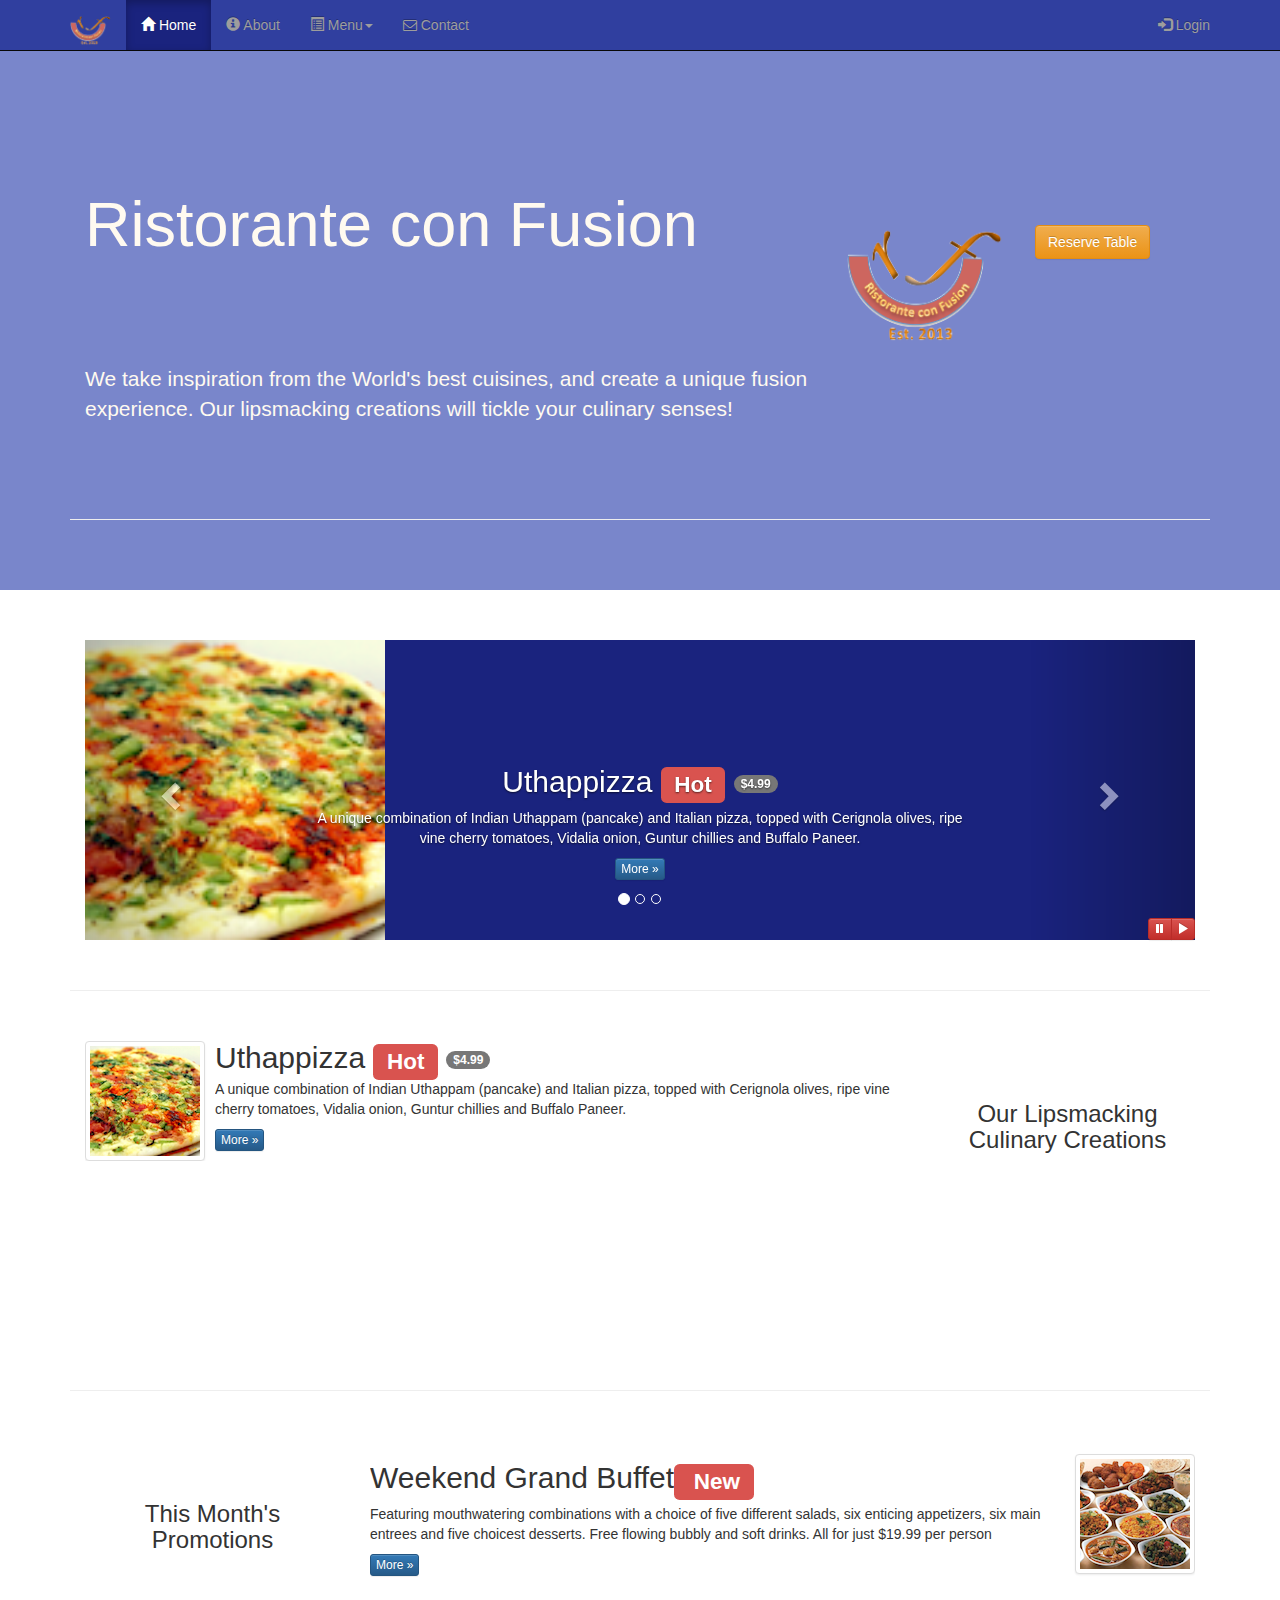
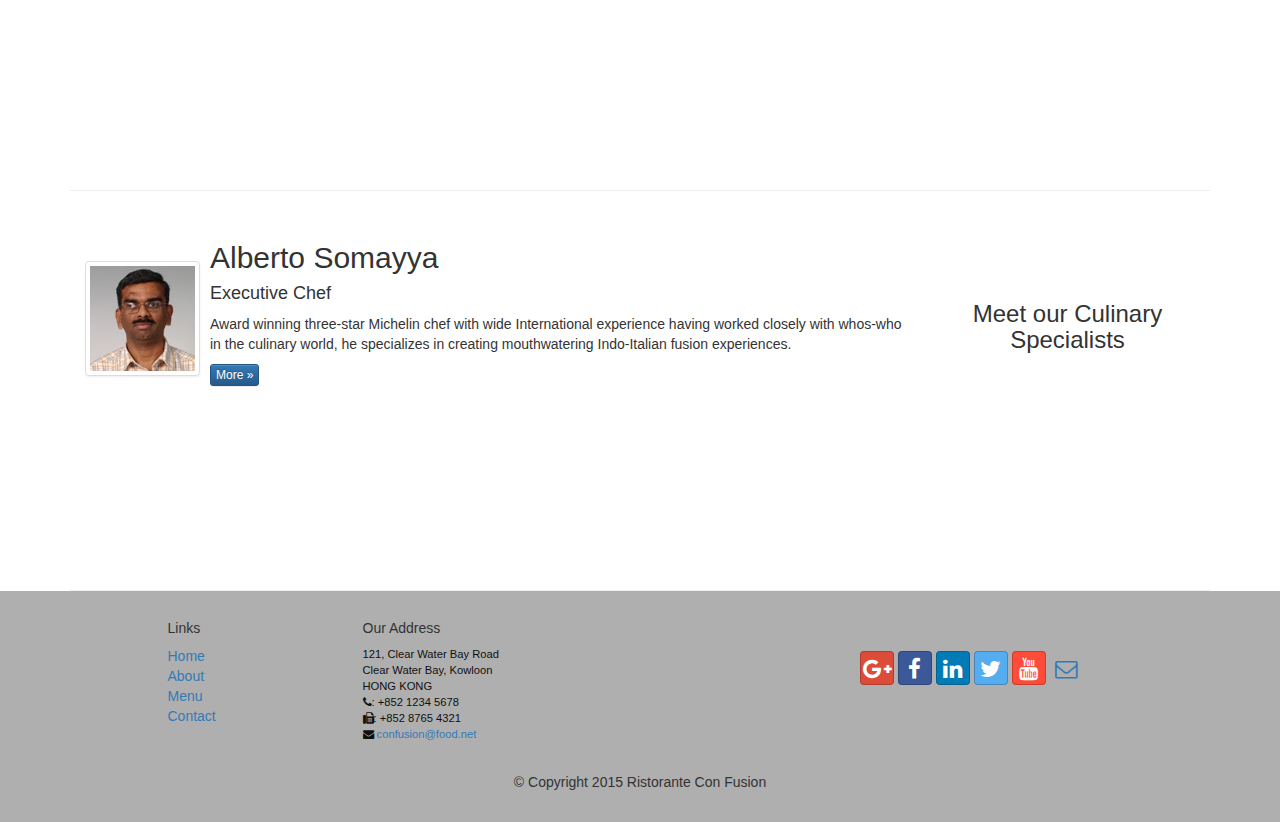
<file: index.html>
<!DOCTYPE html>
<html lang="en">

<head>
<meta charset="utf-8">
    <meta http-equiv="X-UA-Compatible" content="IE=edge">
    <meta name="viewport" content="width=device-width, initial-scale=1">
    <!-- The above 3 meta tags *must* come first in the head; any other head 
         content must come *after* these tags -->

    <title>Ristorante Con Fusion</title>
     <!-- Bootstrap -->
     <link href="css/bootstrap.min.css" rel="stylesheet">
    <link href="css/bootstrap-theme.min.css" rel="stylesheet">
    <link href="css/font-awesome.min.css" rel="stylesheet">
    <link href="css/bootstrap-social.css" rel="stylesheet">
    <link href="css/mystyles.css" rel="stylesheet">

    <!-- HTML5 shim and Respond.js for IE8 support of HTML5 elements and media queries -->
    <!-- WARNING: Respond.js doesn't work if you view the page via file:// -->
    <!--[if lt IE 9]>
      <script src="https://oss.maxcdn.com/html5shiv/3.7.2/html5shiv.min.js"></script>
      <script src="https://oss.maxcdn.com/respond/1.4.2/respond.min.js"></script>
    <![endif]-->
</head>

<body>
    <nav class="navbar navbar-inverse navbar-fixed-top" role="navigation">
        <div class="container">
        <div class="navbar-header">
            <button type="button" class="navbar-toggle collapsed" data-toggle="collapse" data-target="#navbar" aria-expanded="false" aria-controls="navbar">
                <span class="sr-only">Toggle navigation</span>
                <span class="icon-bar"></span>
                <span class="icon-bar"></span>
                <span class="icon-bar"></span>
            </button><a class="navbar-brand" href="#"><img src="img/logo.png" height=30 width=41></a>
        </div>
        <div id="navbar" class="navbar-collapse collapse">
            <ul class="nav navbar-nav">
                <li class="active"><a href="#">
                    <span class="glyphicon glyphicon-home" aria-hidden="true"></span> Home</a></li>
                <li><a href="aboutus.html">
                    <span class="glyphicon glyphicon-info-sign" aria-hidden="true"></span>
                About</a></li>
                <li class="dropdown">
                    <a href="#" class="dropdown-toggle" data-toggle="dropdown" role="button" aria-haspopup="true" aria-expanded="false"> <span class="glyphicon glyphicon-list-alt"> </span> Menu<span class="caret"></span></a>
                    <ul class="dropdown-menu">
                        <li><a href="#">Appetizers</a></li> 
                        <li><a href="#">Main Courses</a></li>
                        <li><a href="#">Desserts</a></li>
                        <li><a href="#">Drinks</a></li>
                        <li role="separator" class="divider"></li>
                        <li class="dropdown-header">Specials</li>
                        <li><a href="#">Lunch Buffet</a></li>
                        <li><a href="#">Weekend Brunch</a></li>
                    </ul>
                </li>
                <li><a href="contactus.html"><i class="fa fa-envelope-o"> </i> Contact</a></li>
            </ul>
           <ul class="nav navbar-nav navbar-right">
                    <li><a id="loginBtn">
                    <span class="glyphicon glyphicon-log-in"></span> Login</a>
                    </li>
                </ul>
        </div>

        </div>
        
    </nav>
    <div id="loginModal" class="modal fade" role="dialog">
      <div class="modal-dialog">
        <!-- Modal content-->
        <div class="modal-content">
          <div class="modal-header">
            <button type="button" class="close" data-dismiss="modal">&times;
            </button>
            <h4 class="modal-title">Login</h4>
          </div>
          <div class="modal-body">
            <form class="form-inline">
                     <div class="form-group">
                        <label class="sr-only" for="Email" >Email</label>
                        <input type="email" class="form-control input-short" id="Email" placeholder="Email">
                     </div>
                     <div class="form-group ">
                        <label class="sr-only"  for="Password">Password</label>
                        <input type="password" class="form-control input-short" id="Password"  placeholder="Password">
                     </div >
                     
                        <div class="checkbox">
                            <label><input type ="checkbox"> Remember me</label>
                        </div>
                         <button type="submit" class="btn btn-info btn-sm">Sign in</button>
                       <button type="button" class="btn  btn-default btn-sm"
                               data-dismiss="modal">Cancel</button>
              </form>
          </div>
          
        </div>
      </div>
    </div>
                <div id="reserveModal" class="modal fade" role="dialog" >
             <div class="modal-dialog">
               <div class="modal-content">
                 <div class="modal-header">
                    <button type="button" class="close" data-dismiss="modal">&times;
                    </button>
                   <h4 class="modal-title">Reserve table</h4>
                  </div>
                <div class="modal-body">
                 <form class="form-horizontal" id="reserve" role="form">
                     <div class="row form-group">
                          
                            <label for="numberGuests" class="col-xs-12 col-sm-2 control-label" for="numberOfGuests"> Number of Guests </label>
                            <div class="col-xs-12 col-sm-10 ">
                            <label class="radio-inline">
                             <input type="radio" name="guests" id="guests1" value="option1" checked="">1</label>
                            <label class="radio-inline">
                             <input type="radio" name="guests" id="guests1" value="option2">2</label>
                            <label class="radio-inline">
                             <input type="radio" name="guests" id="guests1" value="option3">3</label>
                             <label class="radio-inline"> 
                             <input type="radio" name="guests" id="guests1" value="option4">4</label>
                            <label class="radio-inline">
                              <input type="radio" name="guests" id="guests1" value="option5">5</label>
                            <label class="radio-inline">
                             <input type="radio" name="guests" id="guests1" value="option6">6</label>
                            </div>
                         
                     </div>
                     <div class="form-group">
                      
                       <label for="section" class="col-xs-12 col-sm-2 control-label">Section</label>
                       <div>
                       <div class="col-xs-12 col-sm-10  btn-group " data-toggle="buttons">
                         <label class="btn btn-success active">
                            <input type="radio" name="section" id="nonsmoking" value="nonsmoking" checked="">Non-smoking
                         </label>
                         <label class="btn btn-danger">
                           <input type="radio" name="section" id="smoking" value="smoking">Smoking
                         </label>
                       </div>
                       </div>
                     </div>   
                    
                    <div class="form-group form-inline">
                     
                      <label for="dateAndTime" class="col-xs-12 col-sm-2 control-label">Date and Time</label>
                      <div id="dateAndTime" class="has-feedback">
                        <div class='input-group col-xs-12 col-sm-4 '>
                            <input type='date' class="form-control" placeholder="Date"/>
                          
                                <span class="glyphicon glyphicon-calendar form-control-feedback" aria-hidden="true"></span>
                            
                        </div>
                        <div class='input-group col-xs-12 col-sm-4'>
                            <input type='time' class="form-control" placeholder="Time"/>
                                
                                <span class="glyphicon glyphicon-time form-control-feedback" aria-hidden="true"></span>
                            
                        </div>

                      
                      </div>
                  </div>
                  <div class="form-group">
                       <br>
                       <button type="button" class="btn btn-primary col-xs-offset-2">Reserve</button>
                       <button type="button" class="btn  btn-default btn-sm"
                               data-dismiss="modal">Cancel</button>
                   </div>    
                  <div class="form-inline">
                      <br>
                      <div class="alert alert-warning alert-dismissible" role="alert">
                          <button type="submit" class="close" data-dismiss="alert" aria-label="Close"><span aria-hidden="true">&times;</span></button>
                           <strong>Warning!</strong> Please <strong><a href="tel:+85212345678"> call</a> </strong> us to reserve for more than six guests.
                      </div>
                  </div>
                  </form>
                </div>
              </div>
            </div>
          </div>
    <header  class="jumbotron row-header">

        <!-- Main component for a primary marketing message or call to action -->

        <div class="container">

            <div class="row row-content">
                <div class="col-xs-12 col-sm-8">
                    <h1>Ristorante con Fusion</h1>
                    <p style="padding:40px;"></p>
                    <p>We take inspiration from the World's best cuisines, and create a unique fusion experience. Our lipsmacking creations will tickle your culinary senses!</p>
                </div>
                 <div class="col-xs-12 col-sm-2">
                    <p style="padding:20px;"></p>
                    <img src="img/logo.png" class="img-responsive">
                </div>
                <div class="col-xs-12 col-sm-2">
                <p style="padding:20px;"></p>
                <a id="reserveBtn" type="button" class="btn btn-warning" >Reserve Table</a> 
                </div>


    </div>

    </header>

    <div class="container">
                  <div class="row row-content">
           <div class="col-xs-12">
              <div id="mycarousel" class="carousel slide" data-ride="carousel">
                  <!-- Indicators -->
                <ol class="carousel-indicators">
                    <li data-target="#mycarousel" data-slide-to="0" class="active"></li>
                    <li data-target="#mycarousel" data-slide-to="1"></li>
                    <li data-target="#mycarousel" data-slide-to="2"></li>
                </ol>
                  <!-- Wrapper for slides -->
                <div class="carousel-inner" role="listbox">
                    <div class="item active">
                        <img class="img-responsive"
                         src="img/uthappizza.png" alt="Uthappizza">
                        <div class="carousel-caption">
                        <h2>Uthappizza  <span class="label label-danger">Hot</span> <span class="badge">$4.99</span></h2>
                        <p>A unique combination of Indian Uthappam (pancake) and
                          Italian pizza, topped with Cerignola olives, ripe vine
                          cherry tomatoes, Vidalia onion, Guntur chillies and
                          Buffalo Paneer.</p>
                        <p><a class="btn btn-primary btn-xs" href="#">More &raquo;</a></p>
                        </div>
                    </div>
                    <div class="item">
                        <img class="img-responsive"
                         src="img/buffet.png" alt="Uthappizza">
                        <div class="carousel-caption">
                              <h2>Weekend Grand Buffet <span class="label label-danger label-xs">New</span></h2>
                              <p>Featuring mouthwatering combinations with a choice of five different salads, six enticing appetizers, six main entrees and five choicest desserts. Free flowing bubbly and soft drinks. All for just $19.99 per person </p>
                             <p><a class="btn btn-primary btn-xs" href="#">More &raquo;</a></p>
                          </div>
                      </div>
                    <div class="item">
                        <img class="img-responsive"
                         src="img/alberto.png" alt="Alberto Somayya">
                        <div class="carousel-caption">
                        <h2>Alberto Somayya</h2>
                        <h3>Executive Chef</h3>
                         <p>Award winning three-star Michelin chef with wide
                         International experience having worked closely with
                         whos-who in the culinary world, he specializes in
                          creating mouthwatering Indo-Italian fusion experiences.
                         </p>
                        <p><a class="btn btn-primary btn-xs" href="#">More &raquo;</a></p>
                        </div>
                    </div>
                </div>
                                <!-- Controls -->
                <a class="left carousel-control" href="#mycarousel" role="button" data-slide="prev">
                    <span class="glyphicon glyphicon-chevron-left" aria-hidden="true"></span>
                    <span class="sr-only">Previous</span>
                </a>
                <a class="right carousel-control" href="#mycarousel" role="button" data-slide="next">
                    <span class="glyphicon glyphicon-chevron-right" aria-hidden="true"></span>
                    <span class="sr-only">Next</span>
                </a>
                <div class="btn-group" id="carouselButtons">
                    <button class="btn btn-danger btn-xs" id="carousel-pause">
                      <span class="glyphicon glyphicon-pause" aria-hidden="true"></span>
                    </button>
                    <button class="btn btn-danger btn-xs" id="carousel-play">
                      <span class="glyphicon glyphicon-play" aria-hidden="true"></span>
                    </button>
                </div>
            </div>
            </div>
          </div>
        <div class="row row-content">
            <div class="col-xs-12 col-sm-3 col-sm-push-9">
                <p style="padding:20px;"></p>
                <h3 align=center>Our Lipsmacking Culinary Creations</h3>
            </div>
            <div class="col-xs-12 col-sm-9 col-sm-pull-3">
                <div class="media">
                    <div class="media-left media-middle">
                        <a href="#">
                        <img class="media-object img-thumbnail"
                         src="img/uthappizza.png" alt="Uthappizza">
                        </a>
                    </div>
                    <div class="media-body">
                        <h2 class="media-heading">Uthappizza  <span class="label label-danger">Hot</span> <span class="badge">$4.99</span></h2>
                        <p>A unique combination of Indian Uthappam (pancake) and
                          Italian pizza, topped with Cerignola olives, ripe vine
                          cherry tomatoes, Vidalia onion, Guntur chillies and
                          Buffalo Paneer.</p>
                        <p><a class="btn btn-primary btn-xs" href="#">More &raquo;</a></p>
                    </div>
                </div>
            </div>
        </div>


        <div class="row row-content">
            <div class="col-xs-12 col-sm-3"> 
                <p style="padding:20px;"></p>
                <h3 align=center>This Month's Promotions</h3>
            </div>
            <div class="col-xs-12 col-sm-9">
               <div class="media">
                <div class="media-body">
                  <h2>Weekend Grand Buffet<span class="label label-danger label-xs"> New</span></h2>
                  <p>Featuring mouthwatering combinations with a choice of five different salads, six enticing appetizers, six main entrees and five choicest desserts. Free flowing bubbly and soft drinks. All for just $19.99 per person </p>
                  <p><a class="btn btn-primary btn-xs" href="#">More &raquo;</a></p>
                </div>
             
               
                  <div class="media-right media-middle"> 
                    <a href="#">
                      <img class ="media-object img-thumbnail" src="img/buffet.png" alt="Weekend Buffet">
                    </a>
                 
                </div>
              </div>
            </div>
        </div>

        <div class="row row-content">
            <div class="col-xs-12 col-sm-3 col-sm-push-9">
                <p style="padding:20px;"></p>
                <h3 align=center>Meet our Culinary Specialists</h3>
            </div>
            <div class="col-xs-12 col-sm-9 col-sm-pull-3">
                <div class="media">
                    <div class="media-left media-middle">
                        <a href="#">
                        <img class="media-object img-thumbnail"
                         src="img/alberto.png" alt="Alberto Somayya">
                        </a>
                    </div>
                    <div class="media-body">
                        <h2 class="media-heading">Alberto Somayya</h2>
                        <h4>Executive Chef</h4>
                        <p>Award winning three-star Michelin chef with wide
                         International experience having worked closely with
                         whos-who in the culinary world, he specializes in
                          creating mouthwatering Indo-Italian fusion experiences.
                         </p>
                        <p><a class="btn btn-primary btn-xs" href="#">More &raquo;</a></p>
                    </div>
                </div>
            
            </div>
        </div>
        
    </div>

    <footer class="row-footer">
        <div class="container">
            <div class="row">             
                <div class="col-xs-5 col-xs-offset-1 col-sm-2 col-sm-offset-1">
                    <h5>Links</h5>
                    <ul class="list-unstyled">
                        <li><a href="index.html">Home</a></li>
                        <li><a href="aboutus.html">About</a></li>
                        <li><a href="#">Menu</a></li>
                        <li class="active"><a href="#">Contact</a></li>
                    </ul>
                </div>
                <div class="col-xs-5 col-sm-5">
                    <h5>Our Address</h5>
                    <address>
		              121, Clear Water Bay Road<br>
		              Clear Water Bay, Kowloon<br>
		              HONG KONG<br>
		              <i class="fa fa-phone"></i>: +852 1234 5678<br>
		              <i class="fa fa-fax"></i>: +852 8765 4321<br>
		              <i class="fa fa-envelope"></i> <a href="mailto:confusion@food.net">confusion@food.net</a>
		           </address>
                </div>
                <div class="col-xs-12 col-sm-4">
                    <div class="nav navbar-nav" style="padding: 40px 10px;">
                        <a class="btn btn-social-icon btn-google-plus" href="http://google.com/+"><i class="fa fa-google-plus"></i></a>
                        <a class="btn btn-social-icon btn-facebook" href="http://www.facebook.com/profile.php?id="><i class="fa fa-facebook"></i></a>
                        <a class="btn btn-social-icon btn-linkedin" href="http://www.linkedin.com/in/"><i class="fa fa-linkedin"></i></a>
                        <a class="btn btn-social-icon btn-twitter" href="http://twitter.com/"><i class="fa fa-twitter"></i></a>
                        <a class="btn btn-social-icon btn-youtube" href="http://youtube.com/"><i class="fa fa-youtube"></i></a>
                        <a class="btn btn-social-icon" href="mailto:"><i class="fa fa-envelope-o"></i></a>
                    </div>
                </div>
                <div class="col-xs-12 col-sm-12">
                    <p style="padding:10px;"></p>
                    <p align=center>© Copyright 2015 Ristorante Con Fusion</p>
                </div>
            </div>
        </div>
    </footer>

 <!-- jQuery (necessary for Bootstrap's JavaScript plugins) -->
 <script   src="http://code.jquery.com/jquery-3.1.1.min.js"   integrity="sha256-hVVnYaiADRTO2PzUGmuLJr8BLUSjGIZsDYGmIJLv2b8="   crossorigin="anonymous"></script>
    <script src="https://ajax.googleapis.com/ajax/libs/jquery/1.11.3/jquery.min.js"></script>
    <!-- Include all compiled plugins (below), or include individual files as needed -->
    <script src="js/bootstrap.min.js"></script>
    <script>
        $(document).ready(function(){
            $("#mycarousel").carousel( { interval: 2000 } );
                          $("#carousel-pause").click(function(){
                $("#mycarousel").carousel('pause');
            });
                        $("#carousel-play").click(function(){
                $("#mycarousel").carousel('cycle');
            });
            $("#reserveBtn").click(function(){
                          $("#reserveModal").modal('show');
            });
            $("#loginBtn").click(function(){
              $("#loginModal").modal('show');
            });
        });
      </script>  
    
</body>

</html>
</file>
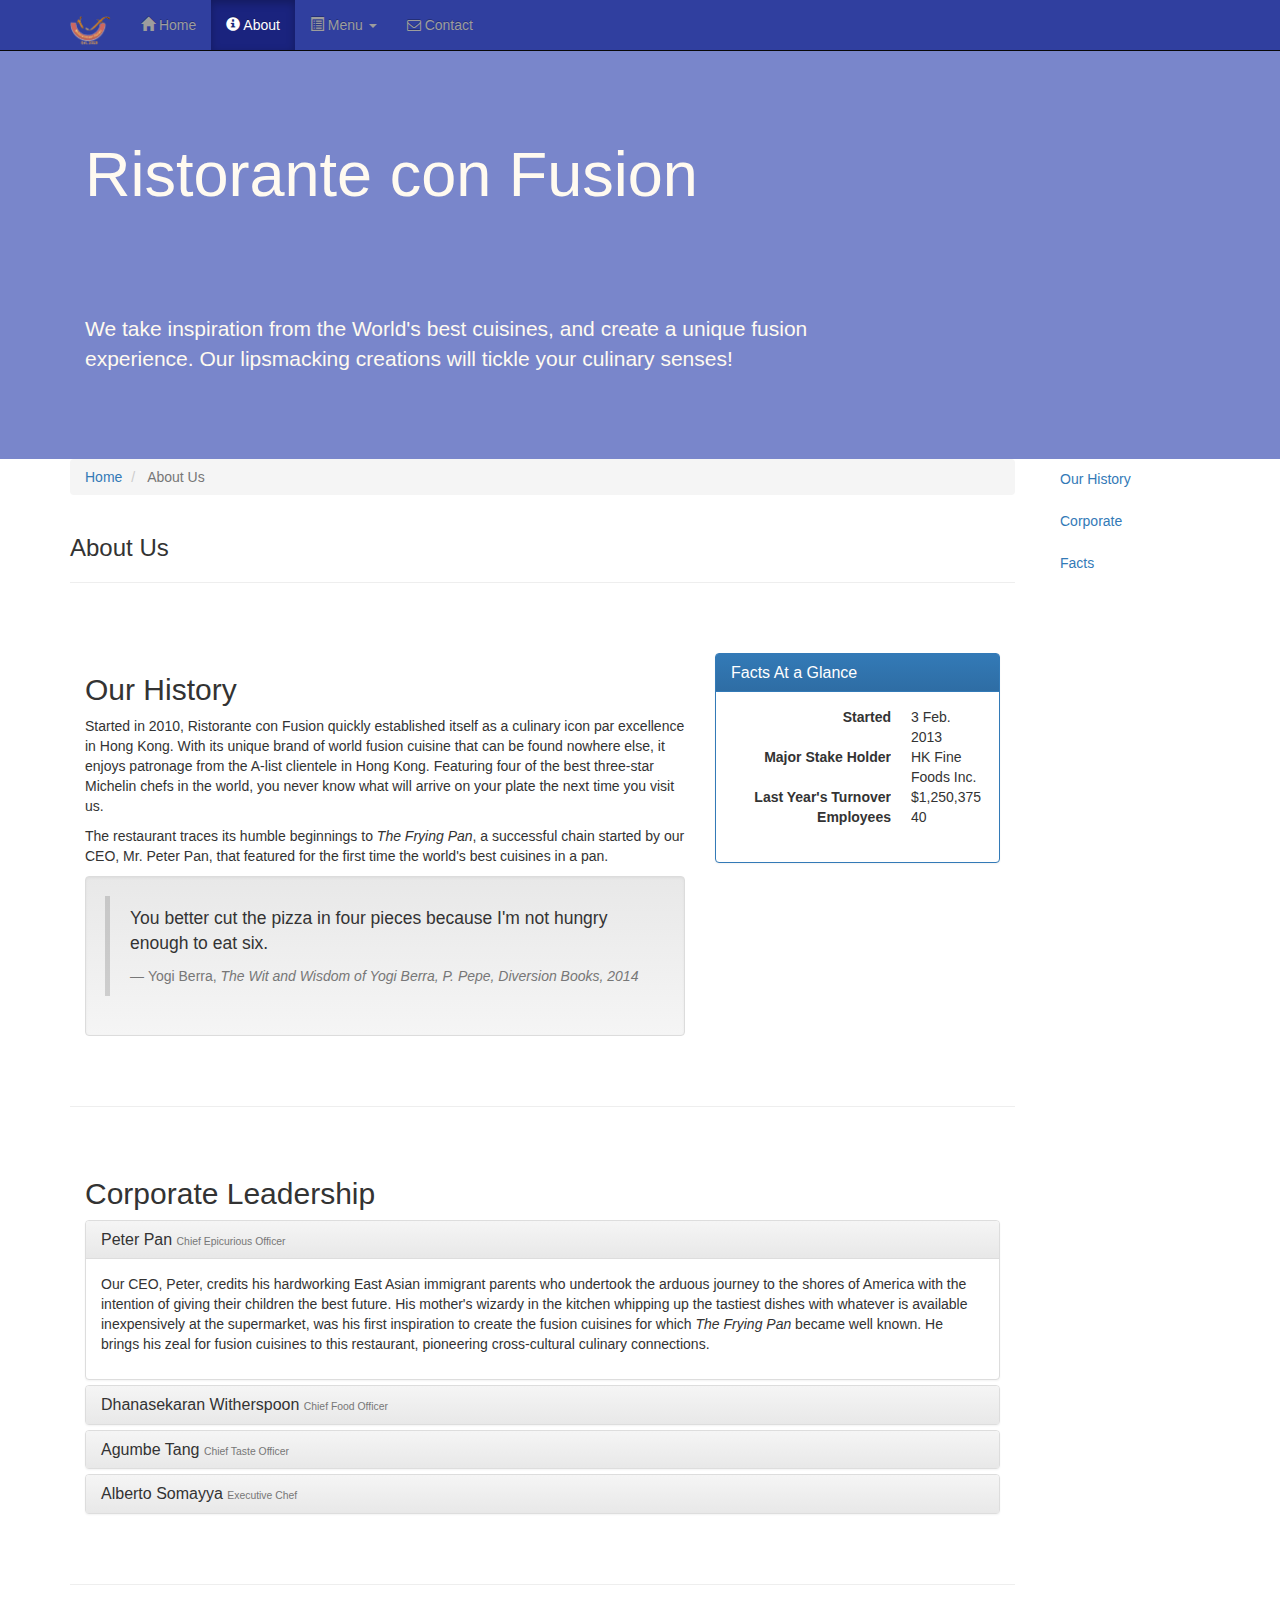
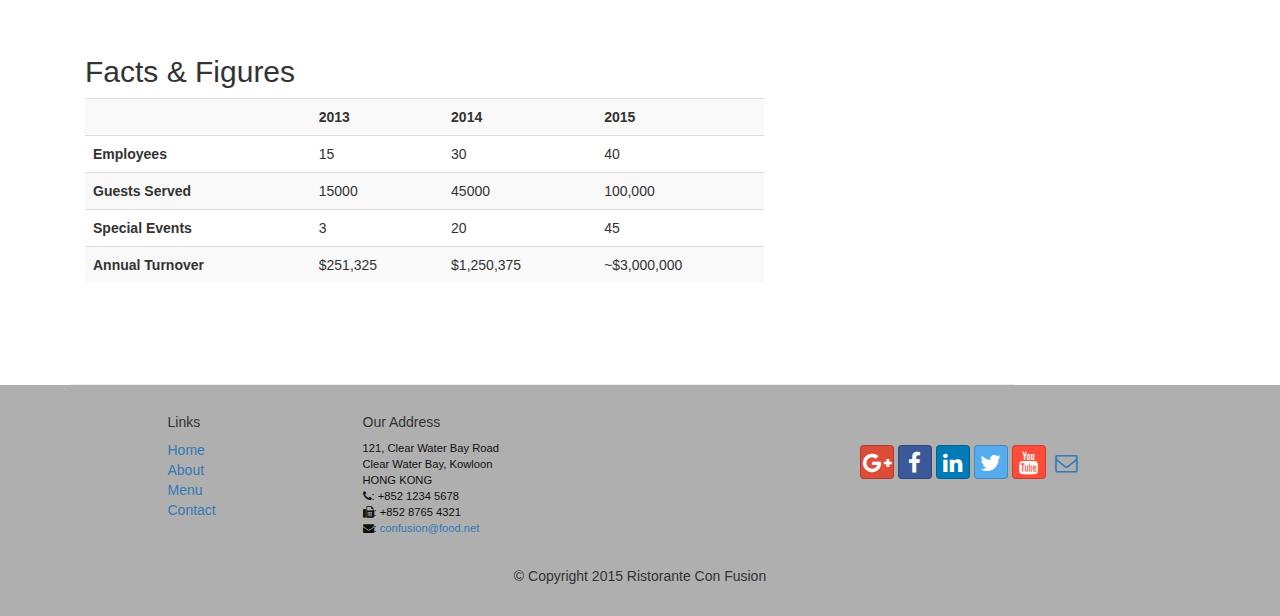
<file: aboutus.html>
<!DOCTYPE html>
<html lang="en">

<head>
     <meta charset="utf-8">
    <meta http-equiv="X-UA-Compatible" content="IE=edge">
    <meta name="viewport" content="width=device-width, initial-scale=1">
    <!-- The above 3 meta tags *must* come first in the head; any other head 
         content must come *after* these tags -->
    <title>Ristorante Con Fusion: About Us</title>
        <!-- Bootstrap -->
    <link href="css/bootstrap.min.css" rel="stylesheet">
    <link href="css/bootstrap-theme.min.css" rel="stylesheet">
    <link href="css/font-awesome.min.css" rel="stylesheet">
    <link href="css/bootstrap-social.css" rel="stylesheet">
    <link href="css/mystyles.css" rel="stylesheet">

    <!-- HTML5 shim and Respond.js for IE8 support of HTML5 elements and media queries -->
    <!-- WARNING: Respond.js doesn't work if you view the page via file:// -->
    <!--[if lt IE 9]>
      <script src="https://oss.maxcdn.com/html5shiv/3.7.2/html5shiv.min.js"></script>
      <script src="https://oss.maxcdn.com/respond/1.4.2/respond.min.js"></script>
    <![endif]-->
</head>

<body data-spy="scroll" data-target="#myScrollspy" data-offset="200">
    <nav class="navbar navbar-inverse navbar-fixed-top" role="navigation">
        <div class="container">
            <div class="navbar-header">
                <button type="button" class="navbar-toggle collapsed" data-toggle="collapse" data-target="#navbar" aria-expanded="false" aria-controls="navbar">
                    <span class="sr-only">Toggle navigation</span>
                    <span class="icon-bar"></span>
                    <span class="icon-bar"></span>
                    <span class="icon-bar"></span>
                </button>
                <a class="navbar-brand" href="#"><img src="img/logo.png" height=30 width=41></a>
            </div>
            <div id="navbar" class="navbar-collapse collapse">
                <ul class="nav navbar-nav">
                    <li><a href="index.html"><span class="glyphicon glyphicon-home"
                         aria-hidden="true"></span> Home</a></li>
                    <li class="active"><a href="aboutus.html">
                    <span class="glyphicon glyphicon-info-sign" aria-hidden="true"></span>
                About</a></li>
                    <li class="dropdown">
                        <a href="#" class="dropdown-toggle" data-toggle="dropdown"
                         role="button" aria-haspopup="true" aria-expanded="false"><span class="glyphicon glyphicon-list-alt"> </span> 
                         Menu <span class="caret"></span></a>
                        <ul class="dropdown-menu">
                            <li><a href="#">Appetizers</a></li>
                            <li><a href="#">Main Courses</a></li>
                            <li><a href="#">Desserts</a></li>
                            <li><a href="#">Drinks</a></li>
                            <li role="separator" class="divider"></li>
                            <li class="dropdown-header">Specials</li>
                            <li><a href="#">Lunch Buffet</a></li>
                            <li><a href="#">Weekend Brunch</a></li>
                        </ul>
                    </li>
                    <li><a href="contactus.html"><i class="fa fa-envelope-o"> </i> Contact</a></li>
                </ul>
            </div>
        </div>
    </nav>  
    <header class="jumbotron">

        <!-- Main component for a primary marketing message or call to action -->

        <div class="container">
            <div class="row row-header">
                <div class="col-xs-12 col-sm-8">
                    <h1>Ristorante con Fusion</h1>
                    <p style="padding:40px;"></p>
                    <p>We take inspiration from the World's best cuisines, and create a unique fusion experience. Our lipsmacking creations will tickle your culinary senses!</p>
                </div>
                <div class="col-xs-12 col-sm-4">
                </div>
            </div>
        </div>
    </header>

    <div class="container">
        <div class="row">
            <div class="col-xs-12 col-sm-10">
                <div class="row">
            <div class="col-xs-12">
                <ul class="breadcrumb">
                    <li><a href="index.html">Home</a></li>
                    <li class="active"> About Us</li>
                </ul>
            </div>
            <div class="col-xs-12">
               <h3>About Us</h3>
               <hr>
            </div>
        </div>
        
        <div class="row row-content" id="history">
            <div class="col-xs-12 col-sm-6 col-lg-8">
                <h2>Our History</h2>
                <p>Started in 2010, Ristorante con Fusion quickly established itself as a culinary icon par excellence in Hong Kong. With its unique brand of world fusion cuisine that can be found nowhere else, it enjoys patronage from the A-list clientele in Hong Kong.  Featuring four of the best three-star Michelin chefs in the world, you never know what will arrive on your plate the next time you visit us.</p>
                <p>The restaurant traces its humble beginnings to <em>The Frying Pan</em>, a successful chain started by our CEO, Mr. Peter Pan, that featured for the first time the world's best cuisines in a pan.</p>
            <div class="well">
                    <blockquote>
                        <p>You better cut the pizza in four pieces because
                            I'm not hungry enough to eat six.</p>
                        <footer>Yogi Berra,
                          <cite>The Wit and Wisdom of Yogi Berra,
                            P. Pepe, Diversion Books, 2014</cite>
                        </footer>
                    </blockquote>
                </div>
            </div>
            <div class="col-xs-12 col-sm-6 col-lg-4">
            <div class="panel panel-primary">
                    <div class="panel-heading">
                        <h3 class="panel-title">Facts At a Glance</h3>
                    </div>
                    <div class="panel-body">
                        <dl class="dl-horizontal">
                            <dt>Started</dt>
                            <dd>3 Feb. 2013</dd>
                            <dt>Major Stake Holder</dt>
                            <dd>HK Fine Foods Inc.</dd>
                            <dt>Last Year's Turnover</dt>
                            <dd>$1,250,375</dd>
                            <dt>Employees</dt>
                            <dd>40</dd>
                       </dl>
                    </div>
                </div>
                
            </div>
            
        </div>


        <div class="row row-content" id="corporate">
            <div class="col-xs-12">
                <h2>Corporate Leadership</h2>
                 
                <div class="panel-group" id="accordion" role="tablist" aria-multiselectable="true">
                <div class="panel panel-default">
                    <div class="panel-heading" role="tab" id="headingPeter">
                            <h3 class="panel-title">
                                <a role="button" data-toggle="collapse"
                                     data-parent="#accordion" href="#peter"
                                     aria-expanded="true" aria-controls="peter">
                                    Peter Pan <small>Chief Epicurious Officer</small></a>
                            </h3>
                    </div>
                    <div role="tabpanel" class="panel-collapse collapse in"
                             id="peter"    aria-labelledby="headingPeter">
                        <div class="panel-body">
                            <p>Our CEO, Peter, credits his hardworking East Asian immigrant parents who undertook the arduous journey to the shores of America with the intention of giving their children the best future. His mother's wizardy in the kitchen whipping up the tastiest dishes with whatever is available inexpensively at the supermarket, was his first inspiration to create the fusion cuisines for which <em>The Frying Pan</em> became well known. He brings his zeal for fusion cuisines to this restaurant, pioneering cross-cultural culinary connections.</p>
                        </div>
                    </div>
                 </div>
                 <div class="panel panel-default">
                        <div class="panel-heading" role="tab" id="headingDanny">
                            <h3 class="panel-title">
                                <a class="collapsed" role="button" data-toggle="collapse"
                                     data-parent="#accordion" href="#danny"
                                     aria-expanded="false" aria-controls="danny">
                                    Dhanasekaran Witherspoon <small>Chief Food Officer</small></a>
                            </h3>
                        </div>
                        <div role="tabpanel" class="panel-collapse collapse"
                             id="danny"    aria-labelledby="headingDanny">
                            <div class="panel-body">
                            <p>Our CFO, Danny, as he is affectionately referred to by his colleagues, comes from a long established family tradition in farming and produce. His experiences growing up on a farm in the Australian outback gave him great appreciation for varieties of food sources. As he puts it in his own words, <em>Everything that runs, wins, and everything that stays, pays!</em></p>
                        </div>
                    </div>
                </div>
                <div class="panel panel-default">
                        <div class="panel-heading" role="tab" id="headingAgumbe">
                            <h3 class="panel-title">
                                <a class="collapsed" role="button" data-toggle="collapse"
                                     data-parent="#accordion" href="#agumbe"
                                     aria-expanded="false" aria-controls="agumbe">
                                    Agumbe Tang <small>Chief Taste Officer</small></a>
                            </h3>
                        </div>
                        <div role="tabpanel" class="panel-collapse collapse"
                             id="agumbe"    aria-labelledby="headingAgumbe">
                            <div class="panel-body">      
                                <p>Blessed with the most discerning gustatory sense, Agumbe, our CFO, personally ensures that every dish that we serve meets his exacting tastes. Our chefs dread the tongue lashing that ensues if their dish does not meet his exacting standards. He lives by his motto, <em>You click only if you survive my lick.</em></p>
                            </div>
                        </div>    
                 </div>
                <div class="panel panel-default">
                        <div class="panel-heading" role="tab" id="headingAlberto">
                            <h3 class="panel-title">
                                <a class="collapsed" role="button" data-toggle="collapse"
                                     data-parent="#accordion" href="#alberto"
                                     aria-expanded="false" aria-controls="alberto">
                                    Alberto Somayya <small>Executive Chef</small></a>
                            </h3>
                        </div>
                        <div role="tabpanel" class="panel-collapse collapse"
                             id="alberto"    aria-labelledby="headingAlberto">
                            <div class="panel-body">
                                <p>Award winning three-star Michelin chef with wide International experience having worked closely with whos-who in the culinary world, he specializes in creating mouthwatering Indo-Italian fusion experiences. He says, <em>Put together the cuisines from the two craziest cultures, and you get a winning hit! Amma Mia!</em></p>
                            </div>     
                        </div>    
                    </div>
                </div>
                </div>
            </div>   
        <div class="row row-content" id="facts">
            <div class="col-xs-12 col-sm-9">
                <h2>Facts &amp; Figures</h2>
                <div class="table-responsive">
                <table class="table table-striped">
                    <tr>
                        <td>&nbsp;</td>
                        <th>2013</th>
                        <th>2014</th>
                        <th>2015</th>
                    </tr>
                    <tr>
                        <th>Employees</th>
                        <td>15</td>
                        <td>30</td>
                        <td>40</td>
                    </tr>
                    <tr>
                        <th>Guests Served</th>
                        <td>15000</td>
                        <td>45000</td>
                        <td>100,000</td>
                    </tr>
                    <tr>
                        <th>Special Events</th>
                        <td>3</td>
                        <td>20</td>
                        <td>45</td>
                    </tr>
                    <tr>
                        <th>Annual Turnover</th>
                        <td>$251,325</td>
                        <td>$1,250,375</td>
                        <td>~$3,000,000</td>
                    </tr>
                </table>
                </div>
            </div>
        </div> 
                
            </div>
            <nav class="hidden-xs col-sm-2" id="myScrollspy">
                <ul class="nav nav-pills nav-stacked" data-spy="affix" data-offset-top="400">
                    <li><a href="#history">Our History</a></li>
                    <li><a href="#corporate">Corporate</a></li>
                    <li><a href="#facts">Facts</a></li>
                </ul>
            </nav>
        </div>
        
    </div>


    <footer class="row-footer">
        <div class="container">
            <div class="row">             
                <div class="col-xs-5 col-xs-offset-1 col-sm-2 col-sm-offset-1">
                    <h5>Links</h5>
                    <ul class="list-unstyled">
                        <li><a href="index.html">Home</a></li>
                        <li><a href="aboutus.html">About</a></li>
                        <li><a href="#">Menu</a></li>
                        <li><a href="contactus.html">Contact</a></li>
                    </ul>
                </div>
                <div class="col-xs-6 col-sm-5">
                    <h5>Our Address</h5>
                    <address>
		              121, Clear Water Bay Road<br>
		              Clear Water Bay, Kowloon<br>
		              HONG KONG<br>
		              <i class="fa fa-phone"></i>: +852 1234 5678<br>
		              <i class="fa fa-fax"></i>: +852 8765 4321<br>
		              <i class="fa fa-envelope"></i>: 
                        <a href="mailto:confusion@food.net">confusion@food.net</a>
		           </address>
                </div>
                <div class="col-xs-12 col-sm-4">
                    <div class="nav navbar-nav" style="padding: 40px 10px;">
                        <a class="btn btn-social-icon btn-google-plus" href="http://google.com/+"><i class="fa fa-google-plus"></i></a>
                        <a class="btn btn-social-icon btn-facebook" href="http://www.facebook.com/profile.php?id="><i class="fa fa-facebook"></i></a>
                        <a class="btn btn-social-icon btn-linkedin" href="http://www.linkedin.com/in/"><i class="fa fa-linkedin"></i></a>
                        <a class="btn btn-social-icon btn-twitter" href="http://twitter.com/"><i class="fa fa-twitter"></i></a>
                        <a class="btn btn-social-icon btn-youtube" href="http://youtube.com/"><i class="fa fa-youtube"></i></a>
                        <a class="btn btn-social-icon" href="mailto:"><i class="fa fa-envelope-o"></i></a>
                    </div>
                </div>
                <div class="col-xs-12">
                    <p style="padding:10px;"></p>
                    <p align=center>© Copyright 2015 Ristorante Con Fusion</p>
                </div>
            </div>
        </div>
    </footer>
    <!-- jQuery (necessary for Bootstrap's JavaScript plugins) -->
    
    <script src="https://ajax.googleapis.com/ajax/libs/jquery/1.11.3/jquery.min.js"></script>
    <!-- Include all compiled plugins (below), or include individual files as needed -->
    <script src="js/bootstrap.min.js"></script>
</body>

</html>
</file>
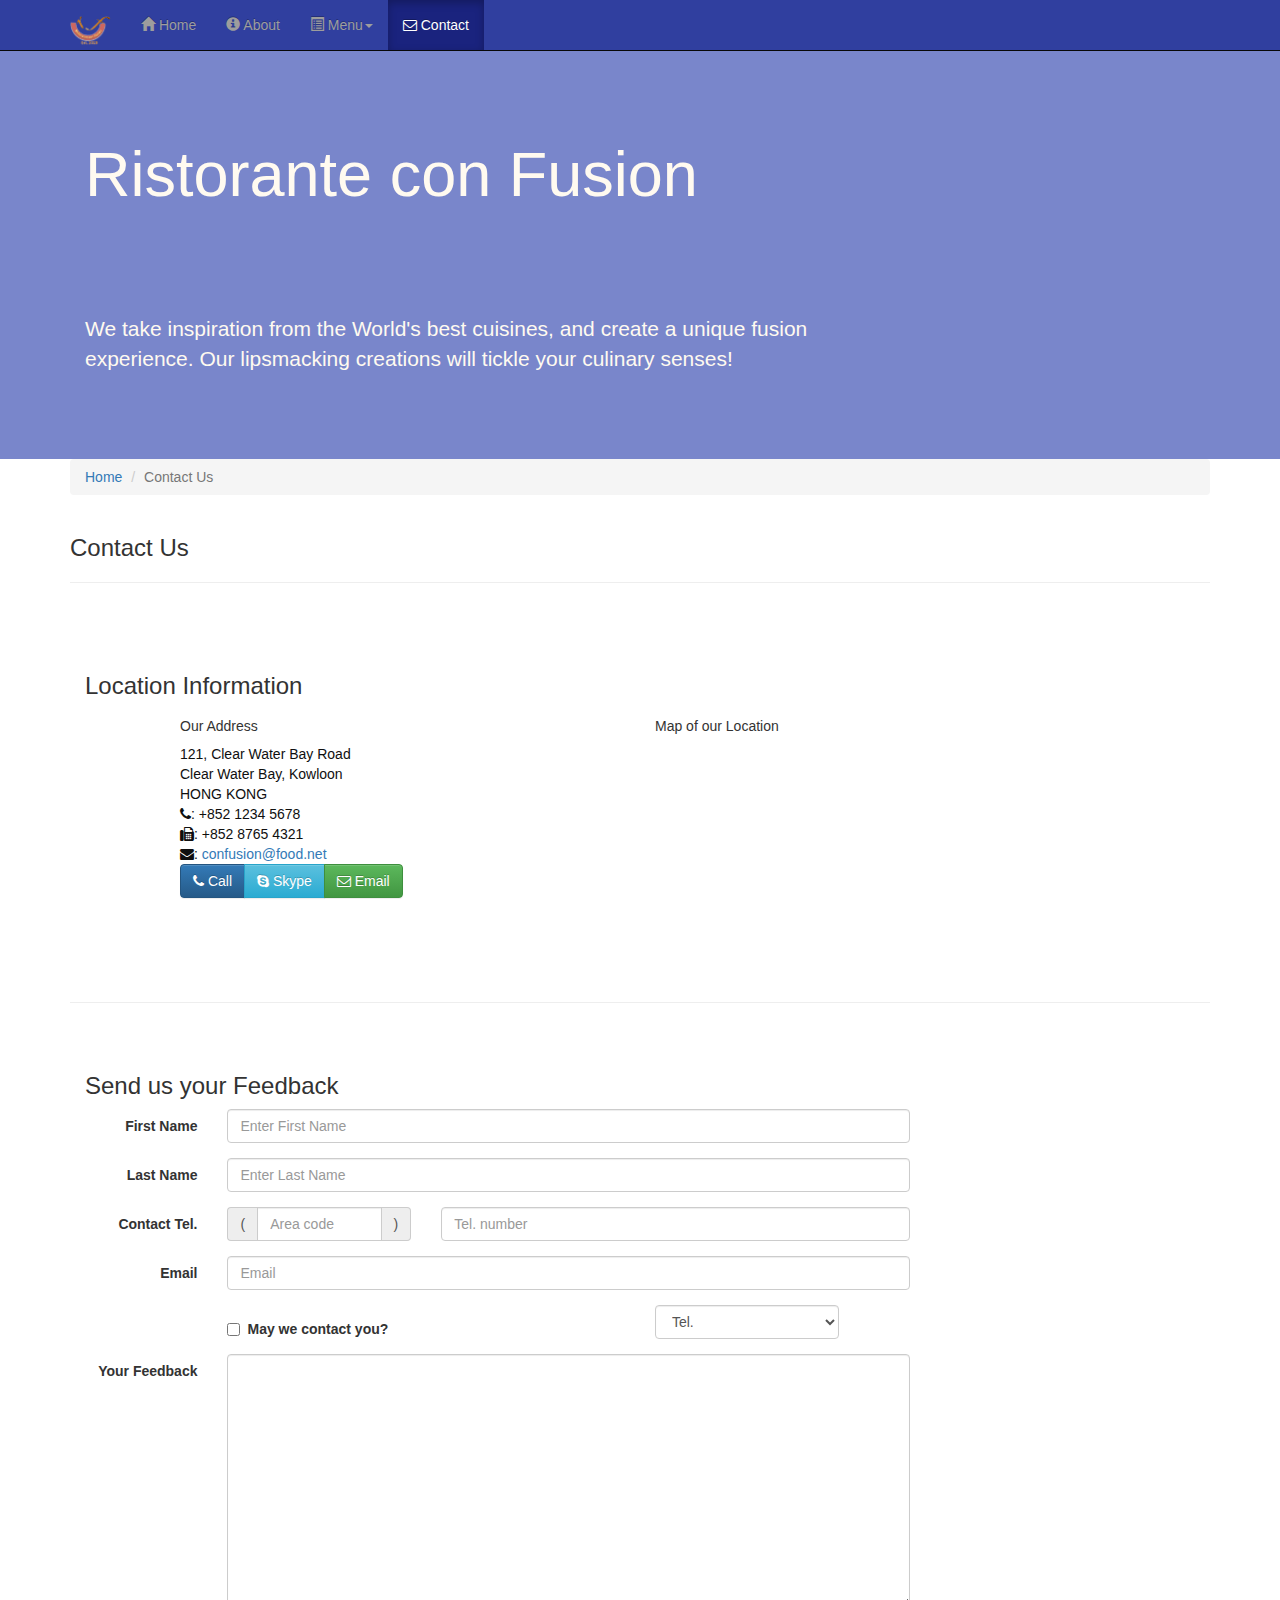
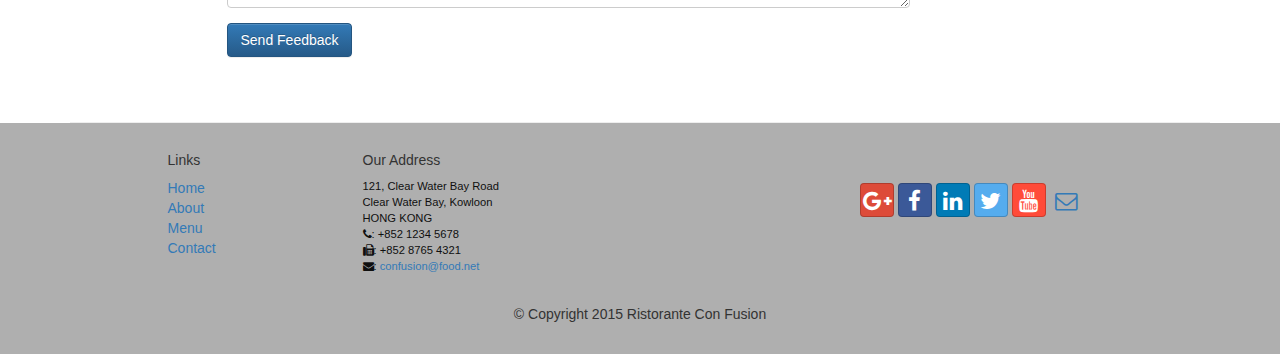
<file: contactus.html>
<!DOCTYPE html>
<html lang="en">

<head>
     <meta charset="utf-8">
    <meta http-equiv="X-UA-Compatible" content="IE=edge">
    <meta name="viewport" content="width=device-width, initial-scale=1">
    <!-- The above 3 meta tags *must* come first in the head; any other head 
         content must come *after* these tags -->
    <title>Ristorante Con Fusion: About Us</title>
        <!-- Bootstrap -->
    <link href="css/bootstrap.min.css" rel="stylesheet">
    <link href="css/bootstrap-theme.min.css" rel="stylesheet">
    <link href="css/font-awesome.min.css" rel="stylesheet">
    <link href="css/bootstrap-social.css" rel="stylesheet">
    <link href="css/mystyles.css" rel="stylesheet">

    <!-- HTML5 shim and Respond.js for IE8 support of HTML5 elements and media queries -->
    <!-- WARNING: Respond.js doesn't work if you view the page via file:// -->
    <!--[if lt IE 9]>
      <script src="https://oss.maxcdn.com/html5shiv/3.7.2/html5shiv.min.js"></script>
      <script src="https://oss.maxcdn.com/respond/1.4.2/respond.min.js"></script>
    <![endif]-->
</head>

<body>
    <nav class="navbar navbar-inverse navbar-fixed-top" role="navigation">
        <div class="container">
            <div class="navbar-header">
                <button type="button" class="navbar-toggle collapsed" data-toggle="collapse" data-target="#navbar" aria-expanded="false" aria-controls="navbar">
                    <span class="sr-only">Toggle navigation</span>
                    <span class="icon-bar"></span>
                    <span class="icon-bar"></span>
                    <span class="icon-bar"></span>
                </button>
                <a class="navbar-brand" href="#"><img src="img/logo.png" height=30 width=41></a>
            </div>
            <div id="navbar" class="navbar-collapse collapse">
                <ul class="nav navbar-nav">
                    <li><a href="index.html"><span class="glyphicon glyphicon-home"
                         aria-hidden="true"></span> Home</a></li>
                    <li><a href="aboutus.html">
                        <span class="glyphicon glyphicon-info-sign"
                         aria-hidden="true"></span> About</a></li>
                    <li class="dropdown">
                        <a href="#" class="dropdown-toggle" data-toggle="dropdown"
                         role="button" aria-haspopup="true" aria-expanded="false"> 
                         <span class="glyphicon glyphicon-list-alt"> </span> Menu<span class="caret"></span></a>
                        <ul class="dropdown-menu">
                            <li><a href="#">Appetizers</a></li>
                            <li><a href="#">Main Courses</a></li>
                            <li><a href="#">Desserts</a></li>
                            <li><a href="#">Drinks</a></li>
                            <li role="separator" class="divider"></li>
                            <li class="dropdown-header">Specials</li>
                            <li><a href="#">Lunch Buffet</a></li>
                            <li><a href="#">Weekend Brunch</a></li>
                        </ul>
                    </li>
                    <li class="active"><a href="#"><i class="fa fa-envelope-o"> </i> Contact</a></li>
                </ul>
            </div>
        </div>
    </nav>  
    <header class="jumbotron">

        <!-- Main component for a primary marketing message or call to action -->

        <div class="container">
            <div class="row row-header">
                <div class="col-xs-12 col-sm-8">
                    <h1>Ristorante con Fusion</h1>
                    <p style="padding:40px;"></p>
                    <p>We take inspiration from the World's best cuisines, and create a unique fusion experience. Our lipsmacking creations will tickle your culinary senses!</p>
                </div>
                <div class="col-xs-12 col-sm-4">
                </div>
            </div>
        </div>
    </header>

    <div class="container">
        <div class="row">
            <div class="col-xs-12">
               <ul class="breadcrumb">
                   <li><a href="index.html">Home</a></li>
                   <li class="active">Contact Us</li>
               </ul>
            </div>
            <div class="col-xs-12">
               <h3>Contact Us</h3>
               <hr>
            </div>
        </div>
        
        <div class="row row-content">
           <div class="col-xs-12">
              <h3>Location Information</h3> 
           </div>
            <div class="col-xs-12 col-sm-4 col-sm-offset-1">
                   <h5>Our Address</h5>
                    <address style="font-size: 100%">
		              121, Clear Water Bay Road<br>
		              Clear Water Bay, Kowloon<br>
		              HONG KONG<br>
		              <i class="fa fa-phone"></i>: +852 1234 5678<br>
		              <i class="fa fa-fax"></i>: +852 8765 4321<br>
		              <i class="fa fa-envelope"></i>: 
                        <a href="mailto:confusion@food.net">confusion@food.net</a>
		           </address>
            </div>
            <div class="col-xs-12 col-sm-6 col-sm-offset-1">
                <h5>Map of our Location</h5>
            </div>
            <div class="col-xs-12 col-sm-11 col-sm-offset-1">
               <div class="btn-group" role="group" aria-label="...">
                    <a type="button" class="btn btn-primary" href="tel:+85212345678"><i class="fa fa-phone"></i> Call</a>
                    <a type="button" class="btn btn-info"><i class="fa fa-skype"></i> Skype</a>
                    <a type="button" class="btn btn-success" href="mailto:confusion@food.net"><i class="fa fa-envelope-o"></i> Email</a>
                </div>
            </div>
        </div>

        <div class="row row-content">
           <div class="col-xs-12">
              <h3>Send us your Feedback</h3> 
           </div>
            <div class="col-xs-12 col-sm-9">
                <form class="form-horizontal" role="form">
                    <div class="form-group">
                        <label for="firstname" class="col-sm-2 control-label">First Name</label>
                        <div class="col-sm-10">
                            <input type="text" class="form-control" id="firstname" name="firstname" placeholder="Enter First Name">
                        </div>
                    </div>
                    <div class="form-group">
                        <label for="lastname" class="col-sm-2 control-label">Last Name</label>
                        <div class="col-sm-10">
                            <input type="text" class="form-control" id="lastname" name="lastname" placeholder="Enter Last Name">
                        </div>
                    </div>
                       <div class="form-group">
                        <label for="telnum" class="col-xs-12 col-sm-2 control-label">Contact Tel.</label>
                        <div class="col-xs-5 col-sm-4 col-md-3">
                            <div class="input-group">
                                <div class="input-group-addon">(</div>
                                    <input type="tel" class="form-control" id="areacode" name="areacode" placeholder="Area code">
                                <div class="input-group-addon">)</div>
                            </div>
                        </div>
                        <div class="col-xs-7 col-sm-6 col-md-7">
                                    <input type="tel" class="form-control" id="telnum" name="telnum" placeholder="Tel. number">
                        </div>
                    </div>
                    <div class="form-group">
                        <label for="emailid" class="col-sm-2 control-label">Email</label>
                        <div class="col-sm-10">
                            <input type="email" class="form-control" id="emailid" name="emailid" placeholder="Email">
                        </div>
                    </div>
                    <div class="form-group">
                        <div class="checkbox col-sm-5 col-sm-offset-2"><label class="checkbox-inline"><input type="checkbox" name="approve" value=""><strong>May we contact you?</strong></label></div>
                        <div class="col-sm-3 col-sm-offset-1"><select class="form-control"><option>Tel.</option>
                        <option>Email</option></select></section></div>
                    </div>
                    <div class="form-group">
                        <label for="feedback" class="col-sm-2 control-label">Your Feedback</label>
                        <div class="col-sm-10"><textarea class="form-control" id="feedback" name="feedback" rows="12"></textarea></div>
                    </div>
                    <div class="form-group">
                        <div class="col-sm-offset-2 col-sm-10">
                            <button type="submit" class="btn btn-primary">Send Feedback</button>
                        </div>
                    </div>
                </form>
            </div>
             <div class="col-xs-12 col-sm-3">
                <p style="padding:20px;"></p>
            </div>
       </div>

    </div>

    <footer class="row-footer">
        <div class="container">
            <div class="row">             
                <div class="col-xs-5 col-xs-offset-1 col-sm-2 col-sm-offset-1">
                    <h5>Links</h5>
                    <ul class="list-unstyled">
                        <li><a href="index.html">Home</a></li>
                        <li><a href="aboutus.html">About</a></li>
                        <li><a href="#">Menu</a></li>
                        <li><a href="#">Contact</a></li>
                    </ul>
                </div>
                <div class="col-xs-6 col-sm-5">
                    <h5>Our Address</h5>
                    <address>
		              121, Clear Water Bay Road<br>
		              Clear Water Bay, Kowloon<br>
		              HONG KONG<br>
		              <i class="fa fa-phone"></i>: +852 1234 5678<br>
		              <i class="fa fa-fax"></i>: +852 8765 4321<br>
		              <i class="fa fa-envelope"></i>: 
                        <a href="mailto:confusion@food.net">confusion@food.net</a>
		           </address>
                </div>
                <div class="col-xs-12 col-sm-4">
                    <div class="nav navbar-nav" style="padding: 40px 10px;">
                        <a class="btn btn-social-icon btn-google-plus" href="http://google.com/+"><i class="fa fa-google-plus"></i></a>
                        <a class="btn btn-social-icon btn-facebook" href="http://www.facebook.com/profile.php?id="><i class="fa fa-facebook"></i></a>
                        <a class="btn btn-social-icon btn-linkedin" href="http://www.linkedin.com/in/"><i class="fa fa-linkedin"></i></a>
                        <a class="btn btn-social-icon btn-twitter" href="http://twitter.com/"><i class="fa fa-twitter"></i></a>
                        <a class="btn btn-social-icon btn-youtube" href="http://youtube.com/"><i class="fa fa-youtube"></i></a>
                        <a class="btn btn-social-icon" href="mailto:"><i class="fa fa-envelope-o"></i></a>
                    </div>
                </div>
                <div class="col-xs-12">
                    <p style="padding:10px;"></p>
                    <p align=center>© Copyright 2015 Ristorante Con Fusion</p>
                </div>
            </div>
        </div>
    </footer>
    <!-- jQuery (necessary for Bootstrap's JavaScript plugins) -->
    <script   src="http://code.jquery.com/jquery-3.1.1.min.js"   integrity="sha256-hVVnYaiADRTO2PzUGmuLJr8BLUSjGIZsDYGmIJLv2b8="   crossorigin="anonymous"></script>
    <script src="https://ajax.googleapis.com/ajax/libs/jquery/1.11.3/jquery.min.js"></script>
    <!-- Include all compiled plugins (below), or include individual files as needed -->
    <script src="js/bootstrap.min.js"></script>
</body>

</html>
</file>
<file: css/mystyles.css>
.row-header {
  margin: 0px auto;
  padding: 0px 0px;
}
.row-content {
  margin: 0px auto;
  padding: 50px 0px;
  border-bottom: 1px ridge;
  min-height: 400px;
}
.row-footer {
  margin: 0px auto;
  padding: 20px 0px;
  background-color: #AfAfAf;
}
.jumbotron {
  margin: 0px auto;
  padding: 70px 30px;
  background: #7986CB;
  color: floralwhite;
}
.carousel {
  background: #1a237e;
}
.carousel .item {
  height: 300px;
}
.carousel .item img {
  left: 0;
  min-height: 300px;
  position: absolute;
  top: 0;
}
.navbar-inverse {
  background: #303f9f;
  color: #ffffff;
}
.navbar-inverse .navbar-nav > .active > a {
  background: #1a237e;
  color: #ffffff;
}
.navbar-inverse .navbar-nav > .active > a:hover {
  background: #1a237e;
  color: #ffffff;
}
.navbar-inverse .navbar-nav > .active > a:focus {
  background: #1a237e;
  color: #ffffff;
}
.navbar-inverse .navbar-nav > .open > a {
  background: #1a237e;
  color: #ffffff;
}
.navbar-inverse .navbar-nav > .open > a:hover {
  background: #1a237e;
  color: #ffffff;
}
.navbar-inverse .navbar-nav > .open > a:focus {
  background: #1a237e;
  color: #ffffff;
}
.navbar-inverse .navbar-nav .open .dropdown-menu > li > a {
  background-color: #303f9f;
  color: #eeeeee;
}
.navbar-inverse .navbar-nav .open .dropdown-menu > li > a:hover {
  color: #000000;
}
.navbar-inverse .navbar-nav .open .dropdown-menu {
  background-color: #303f9f;
  color: #eeeeee;
}
address {
  color: #0f0f0f;
  font-size: 80%;
  margin: 0px;
}
body {
  align: center;
  padding: 50px 0px 0px 0px;
  z-index: 0;
}
.tab-content {
  border-bottom: 1px solid #dddddd;
  border-left: 1px solid #dddddd;
  border-right: 1px solid #dddddd;
  padding: 10px;
}
.affix {
  top: 100px;
}
#carouselButtons {
  bottom: 0px;
  position: absolute;
  right: 0px;
}
</file>
